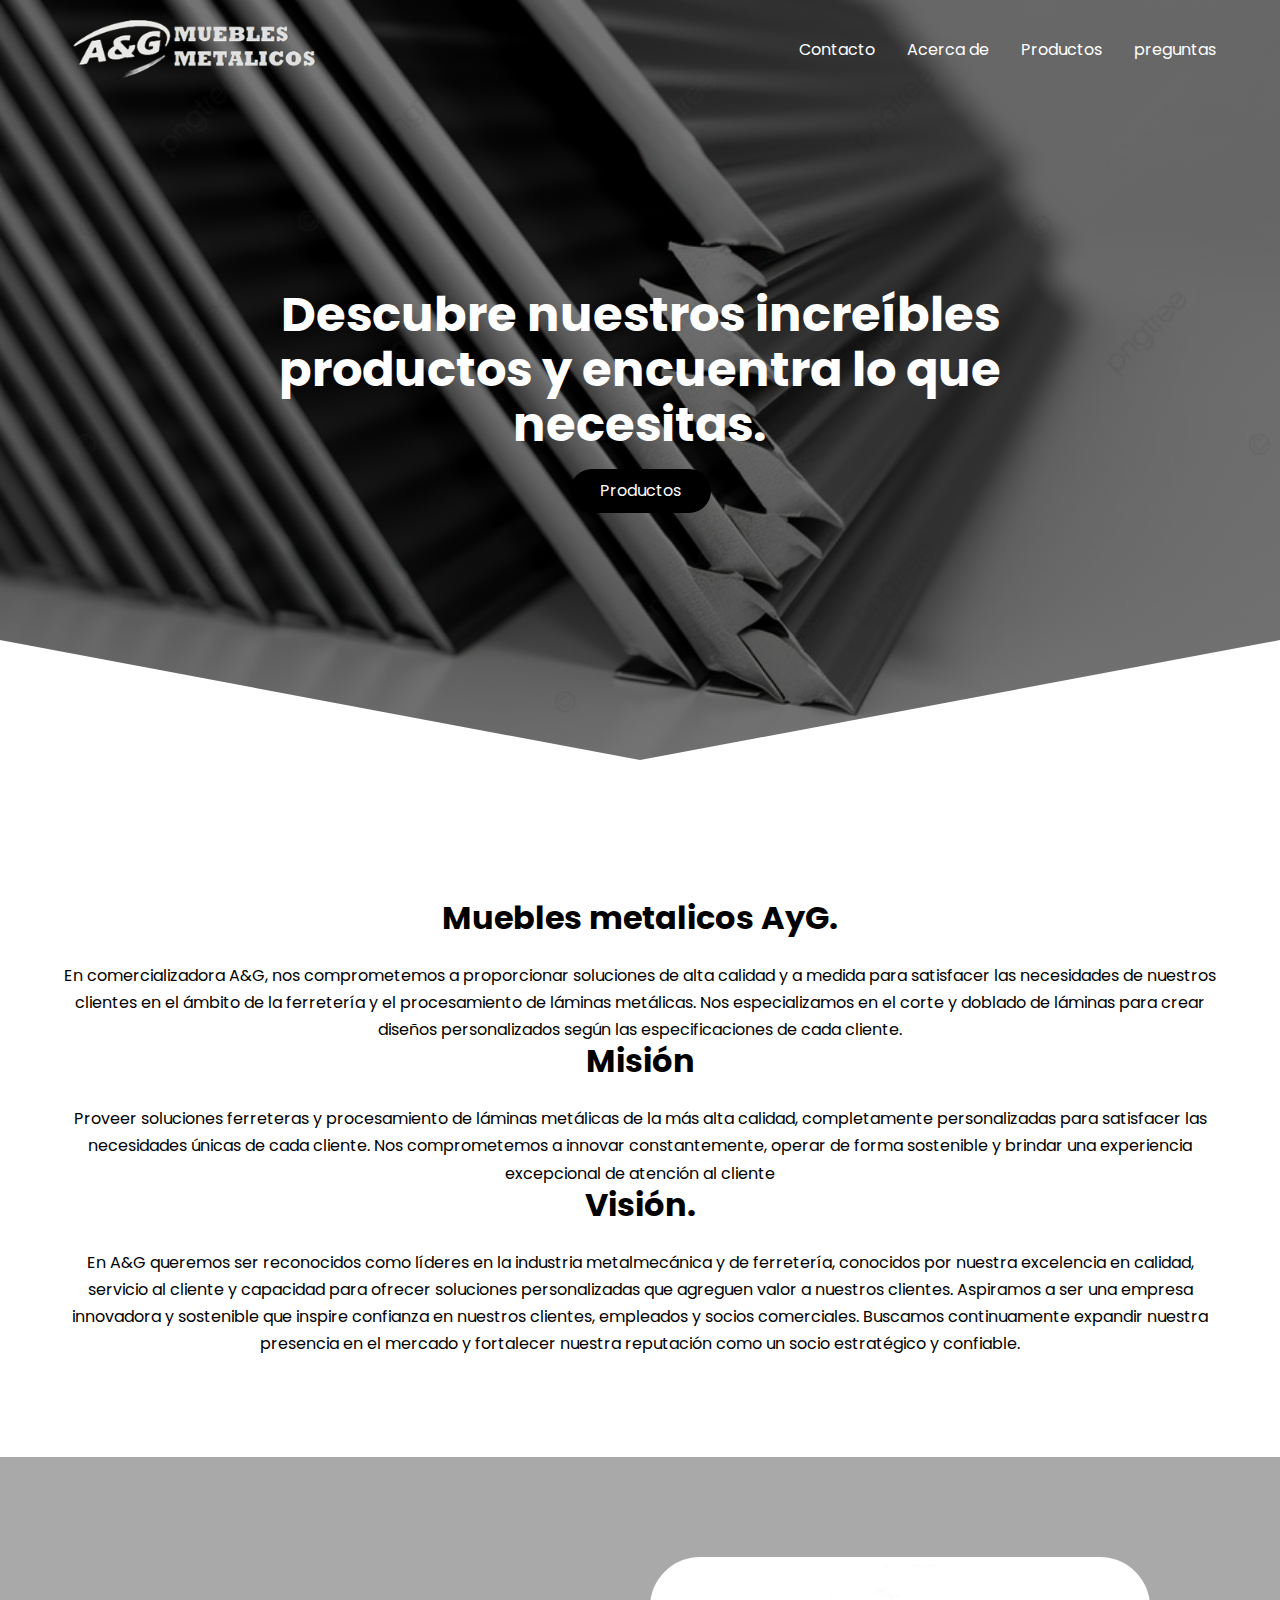
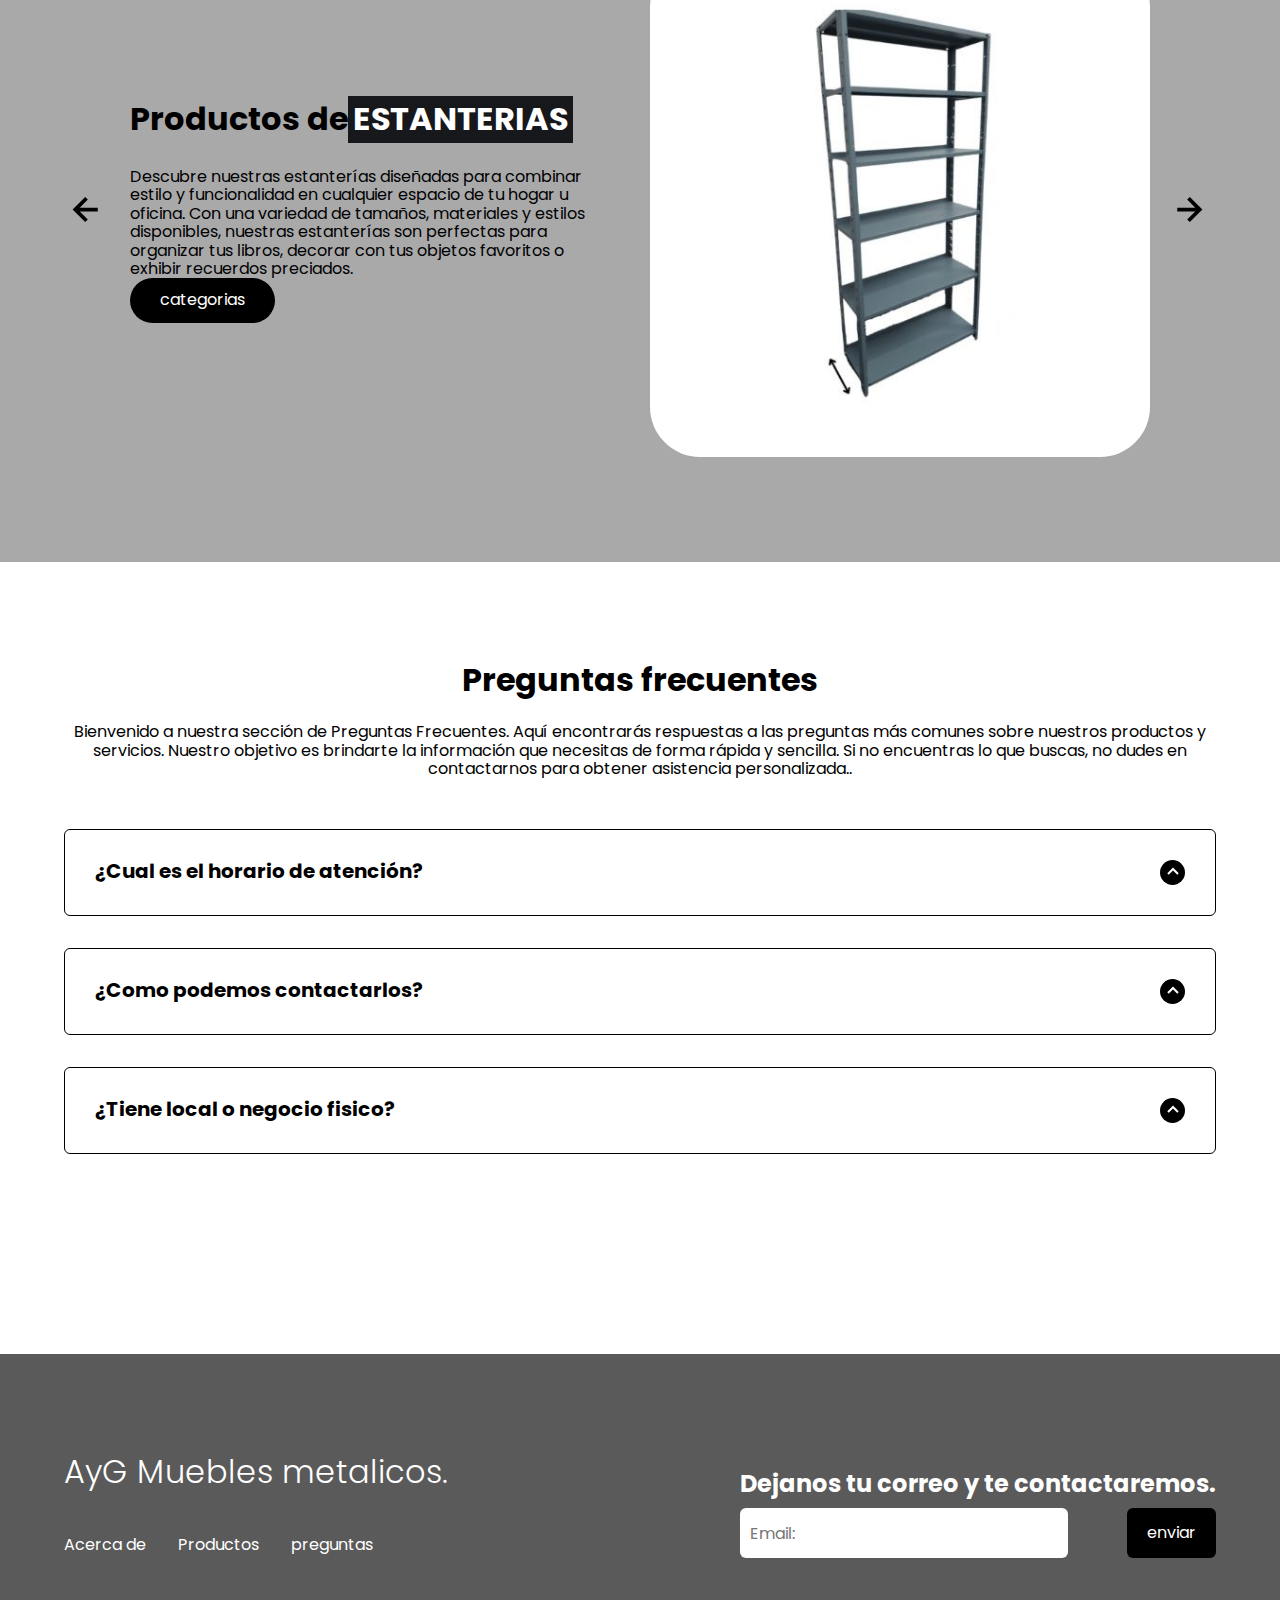
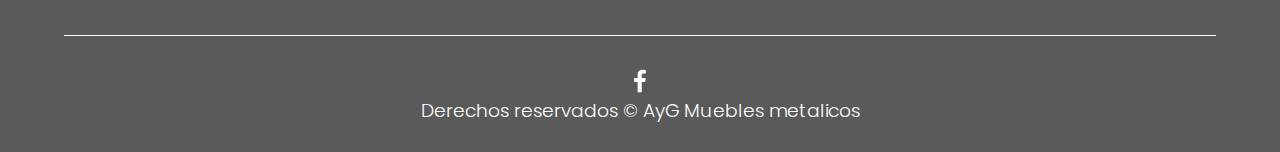
<file: index.html>
<!DOCTYPE html>
<html lang="es">

<head>
    <meta charset="UTF-8">
    <meta http-equiv="X-UA-Compatible" content="IE=edge">
    <meta name="viewport" content="width=device-width, initial-scale=1.0">
    <title>MUEBLES METALICOS</title>
    <link rel="shortcut icon" href="./images/logo2.png" type="image/x-icon">
    <link rel="stylesheet" href="./css/normalize.css">
    <link rel="stylesheet" href="./css/estilos.css">

    <meta name="theme-color" content="#000">

    <meta name="title" content="Muebles metalico AyG">
    <meta name="description" content="Innovadores Muebles Metálicos: Calidad y Estilo para Tu Hogar" />

<!-- Open Graph / Facebook -->
<meta property="og:type" content="website" />
<meta property="og:url" content="https://san64n4.github.io" />
<meta property="og:title" content="Compra MUEBLES METALICOS AyG" />
<meta property="og:description" content="Innovadores Muebles Metálicos: Calidad y Estilo para Tu Hogar" />
<meta property="og:image" content="https://san64n4.github.io/images/fondo1.JPG" />

<!-- Twitter -->
<meta property="twitter:card" content="summary_large_image" />
<meta property="twitter:url" content="https://san64n4.github.io" />
<meta property="twitter:title" content="Compra MUEBLES METALICOS AyG" />
<meta property="twitter:description" content="Innovadores Muebles Metálicos: Calidad y Estilo para Tu Hogar" />
<meta property="twitter:image" content="ttps://san64n4.github.io/images/fondo1.JPG" />

<!-- Meta Tags Generated with https://metatags.io -->

</head>

<body>

    <header class="hero">
        <nav class="nav container">
            <div class="nav__logo">
                <img src="https://san64n4.github.io/images/logo5.png" alt="Logo" style="height: 70px;">
            </div>

            <ul class="nav__link nav__link--menu">
                <li class="nav__items">
                    <a href="#footer container" class="nav__links">Contacto</a>
                </li>
                <li class="nav__items">
                    <a href="#container about" class="nav__links">Acerca de</a>
                </li>
                <li class="nav__items">
                    <a href="#testimony" class="nav__links">Productos</a>
                </li>
                <li class="nav__items">
                    <a href="#questions" class="nav__links">preguntas</a>
                </li>

                <img src="./images/close.svg" class="nav__close">
            </ul>

            <div class="nav__menu">
                <img src="./images/menu.svg" class="nav__img">
            </div>
        </nav>

        <section class="hero__container container">
            <h1 class="hero__title">Descubre nuestros increíbles productos y encuentra lo que necesitas.</h1>
            
            <a href="produtos.html" class="cta">Productos</a>
        </section>
    </header>

    <main>
        <section class="container about" id="container about">
            <h2 class="subtitle">Muebles metalicos AyG.</h2>
            <p class="about__paragraph">En comercializadora A&G, nos
                comprometemos a proporcionar soluciones
                de alta calidad y a medida para satisfacer las
                necesidades de nuestros clientes en el
                ámbito de la ferretería y el procesamiento de
                láminas metálicas. Nos especializamos en el
                corte y doblado de láminas para crear
                diseños personalizados según las
                especificaciones de cada cliente.</p>
                <h2 class="subtitle">Misión</h2>
                <p class="about__paragraph">Proveer soluciones ferreteras y procesamiento de
                    láminas metálicas de la más alta calidad,
                    completamente personalizadas para satisfacer las
                    necesidades únicas de cada cliente. Nos
                    comprometemos a innovar constantemente, operar de
                    forma sostenible y brindar una experiencia excepcional
                    de atención al cliente</p>
                    <h2 class="subtitle">Visión.</h2>
                    <p class="about__paragraph">En A&G queremos ser reconocidos como líderes en la
                        industria metalmecánica y de ferretería, conocidos por
                         nuestra excelencia en calidad, servicio al cliente y
                        capacidad para ofrecer soluciones personalizadas que
                          agreguen valor a nuestros clientes. Aspiramos a ser una
                          empresa innovadora y sostenible que inspire confianza
                          en nuestros clientes, empleados y socios comerciales.
                          Buscamos continuamente expandir nuestra presencia en
                          el mercado y fortalecer nuestra reputación como un
                          socio estratégico y confiable.</p>
        </section>

        <section class="testimony" id="testimony">
            <div class="testimony__container container">
                <img src="./images/leftarrow.svg" class="testimony__arrow" id="before">

                <section class="testimony__body testimony__body--show" data-id="1">
                    <div class="testimony__texts">
                        <h2 class="subtitle">Productos de<span class="testimony__course">ESTANTERIAS</span></h2>
                        <p class="testimony__review">Descubre nuestras estanterías diseñadas para combinar estilo y funcionalidad en cualquier espacio de tu hogar u oficina. Con una variedad de tamaños, materiales y estilos disponibles, nuestras estanterías son perfectas para organizar tus libros, decorar con tus objetos favoritos o exhibir recuerdos preciados.</p>
                        <a href="produtos.html" class="cta">categorias</a>
                    </div>

                    <figure class="testimony__picture">
                        <img src="./images/a1.JPG" class="testimony__img">
                    </figure>
                </section>

                <section class="testimony__body" data-id="2">
                    <div class="testimony__texts">
                        <h2 class="subtitle">Productos de<span class="testimony__course">Oficina</span></h2>
                        <p class="testimony__review">Equipa tu espacio de trabajo con nuestros productos de oficina de alta calidad. Desde muebles ergonómicos hasta accesorios esenciales, tenemos todo lo que necesitas para crear un ambiente de trabajo cómodo y productivo. </p>
                        <a href="produtos.html" class="cta">categorias</a>
                    </div>

                    <figure class="testimony__picture">
                        <img src="./images/b1.JPG" class="testimony__img">
                    </figure>
                </section>

                <section class="testimony__body" data-id="3">
                    <div class="testimony__texts">
                        <h2 class="subtitle">Productos de<span class="testimony__course">LOCKERS</span></h2>
                        <p class="testimony__review">Descubre nuestra gama de lockers diseñados para ofrecerte la máxima seguridad y comodidad en el almacenamiento de tus pertenencias. Ideales para oficinas, gimnasios, escuelas o espacios públicos, nuestros lockers combinan estilo y funcionalidad.</p>
                        <a href="produtos.html" class="cta">categorias</a>
                    </div>

                    <figure class="testimony__picture">
                        <img src="./images/c1.JPG" class="testimony__img">
                    </figure>
                </section>

                <section class="testimony__body" data-id="4">
                    <div class="testimony__texts">
                        <h2 class="subtitle">Productos de<span class="testimony__course">ARCHIVADORES</span></h2>
                        <p class="testimony__review">Mantén tus documentos y archivos organizados con nuestra selección de archivadores de alta calidad. Perfectos para oficinas, estudios y hogares, nuestros archivadores ofrecen soluciones prácticas para gestionar tus papeles de forma eficiente.</p>
                        <a href="produtos.html" class="cta">categorias</a>
                    </div>

                    <figure class="testimony__picture">
                        <img src="./images/d1.JPG" class="testimony__img">
                    </figure>
                </section>


                <img src="./images/rightarrow.svg" class="testimony__arrow" id="next">
            </div>
        </section>

        <section class="questions container" id="questions">
            <h2 class="subtitle">Preguntas frecuentes</h2>
            <p class="questions__paragraph">Bienvenido a nuestra sección de Preguntas Frecuentes. Aquí encontrarás respuestas a las preguntas más comunes sobre nuestros productos y servicios. Nuestro objetivo es brindarte la información que necesitas de forma rápida y sencilla. Si no encuentras lo que buscas, no dudes en contactarnos para obtener asistencia personalizada..</p>

            <section class="questions__container">
                <article class="questions__padding">
                    <div class="questions__answer">
                        <h3 class="questions__title">¿Cual es el horario de atención?
                            <span class="questions__arrow">
                                <img src="./images/arrow.svg" class="questions__img">
                            </span>
                        </h3>

                        <p class="questions__show">La atencion al publico se realizaran desde primeras horas del 
                            dias hasta mas tardar 6pm. Este horario es usado para atender cualquier inconveniente 
                            o duda que llegue haber del cliente.
                        </p>
                    </div>
                </article>

                <article class="questions__padding">
                    <div class="questions__answer">
                        <h3 class="questions__title">¿Como podemos contactarlos?
                            <span class="questions__arrow">
                                <img src="./images/arrow.svg" class="questions__img">
                            </span>
                        </h3>

                        <p class="questions__show">Nos pueden contactar mandando un mensaje a nuestra pagina de Facebook; "" O 
                            tambien contactandonos a travez del correo, en la parte inferior de la pagina encontrara la funcionalidad 
                            especifica para que nos dejes tu correo y nosotros nos contactaremos lo mas pronto posible.</p>
                    </div>
                </article>

                <article class="questions__padding">
                    <div class="questions__answer">
                        <h3 class="questions__title">¿Tiene local o negocio fisico?
                            <span class="questions__arrow">
                                <img src="./images/arrow.svg" class="questions__img">
                            </span>
                        </h3>

                        <p class="questions__show">Claro que si. Para mayor confianza y si se les facilita, 
                            contamos con un local ubicando en la direcccion Calle 23 A no 7B 126 en el barrio Bellizca, Funza, Cundinamarca (Colombia)
                        </p>
                    </div>
                </article>
            </section>

          
    </main>

    <footer class="footer">
        <section class="footer__container container" id="footer container">
            <nav class="nav nav--footer">
                <h2 class="footer__title">AyG Muebles metalicos.</h2>

                <ul class="nav__link nav__link--footer">
                    <li class="nav__items">
                        <a href="#container about" class="nav__links">Acerca de</a>
                    </li>
                    <li class="nav__items">
                        <a href="#testimony" class="nav__links">Productos</a>
                    </li>
                    <li class="nav__items">
                        <a href="#questions" class="nav__links">preguntas</a>
                    </li>
                </ul>
            </nav>

            <form class="footer__form" action="https://formspree.io/f/mnqewjjd" method="POST">
                <h2 class="footer__newsletter">Dejanos tu correo y te contactaremos.</h2>
                <div class="footer__inputs">
                    <input type="email" placeholder="Email:" class="footer__input" name="email">
                    <input type="submit" value="enviar" class="footer__submit">
                </div>
            </form>
        </section>

        <section class="footer__copy container">
            <div class="footer__social">
                <a href="https://www.facebook.com/profile.php?id=61558715774623" class="footer__icons"><img src="./images/facebook.svg" class="footer__img"></a>
            </div>

            <h3 class="footer__copyright">Derechos reservados &copy; AyG Muebles metalicos</h3>
        </section>
    </footer>

    <script src="./js/slider.js"></script>
    <script src="./js/questions.js"></script>
    <script src="./js/menu.js"></script>
</body>

</html>
</file>
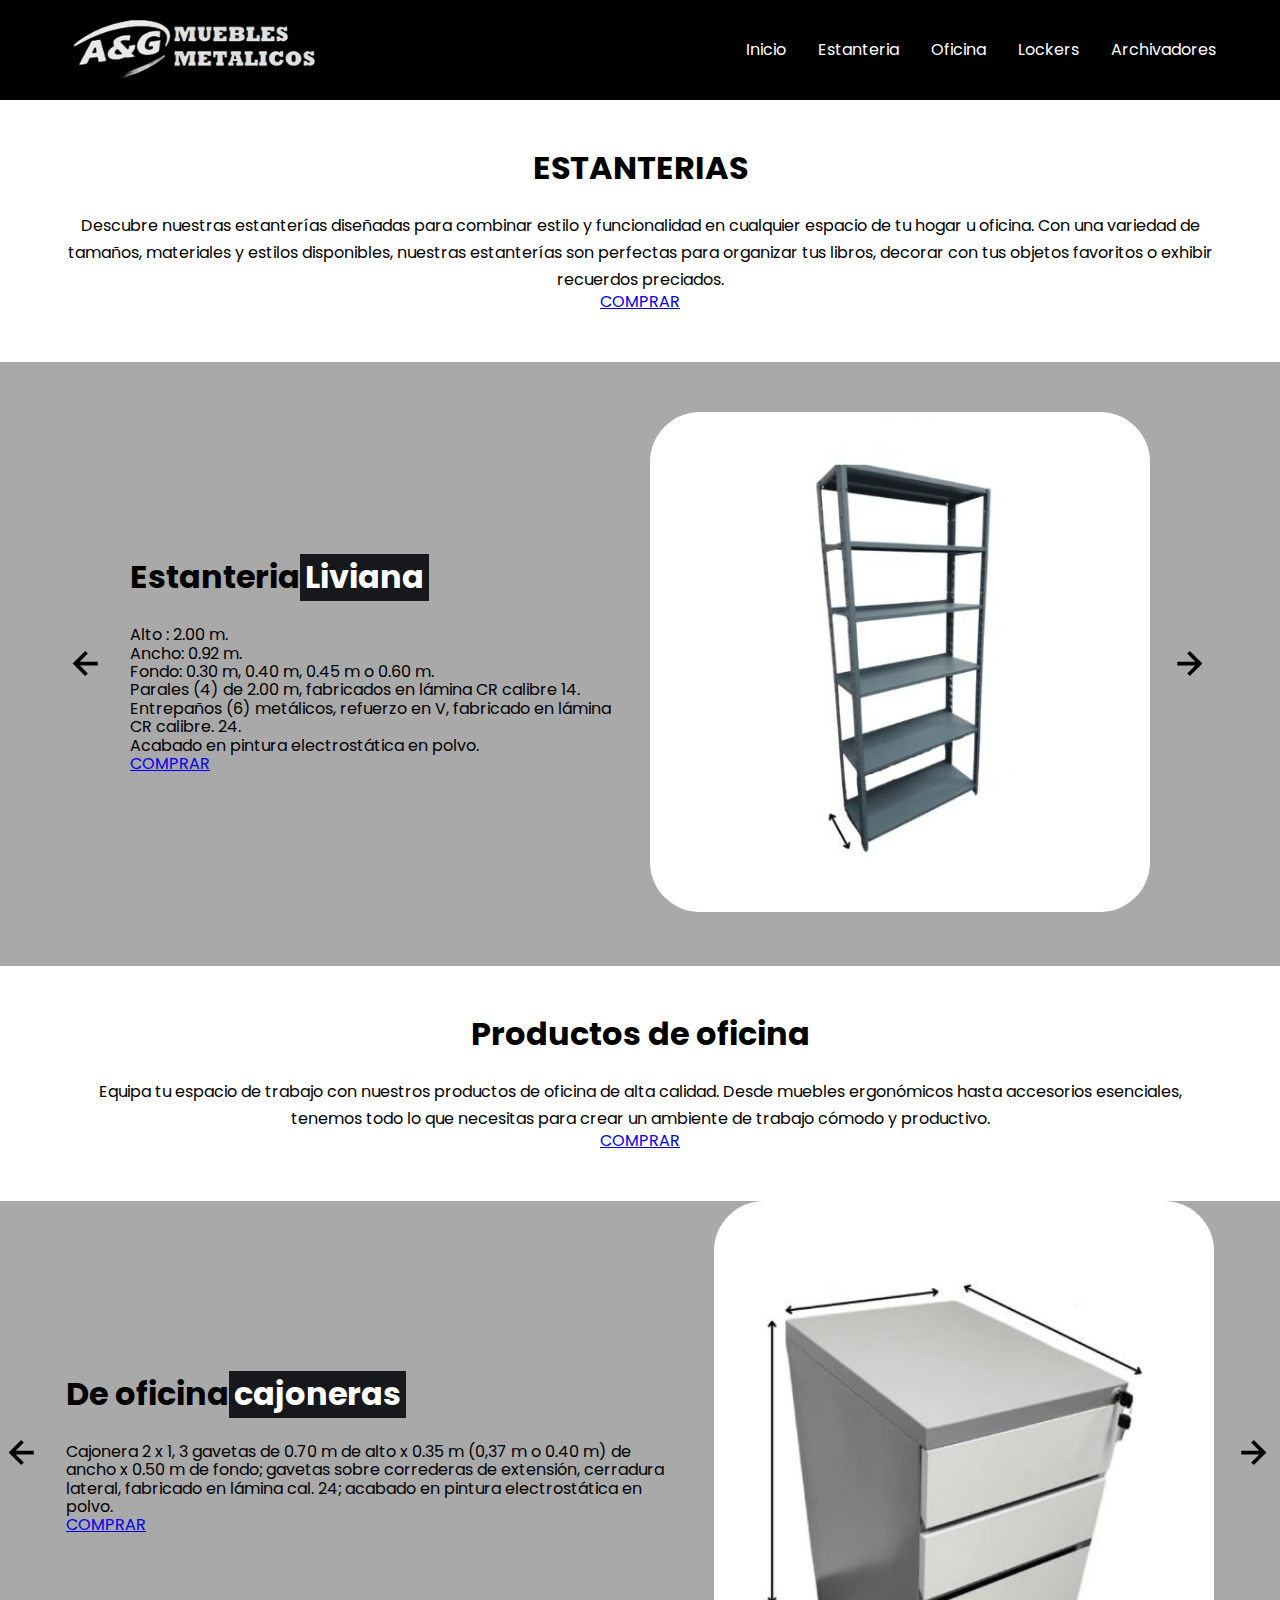
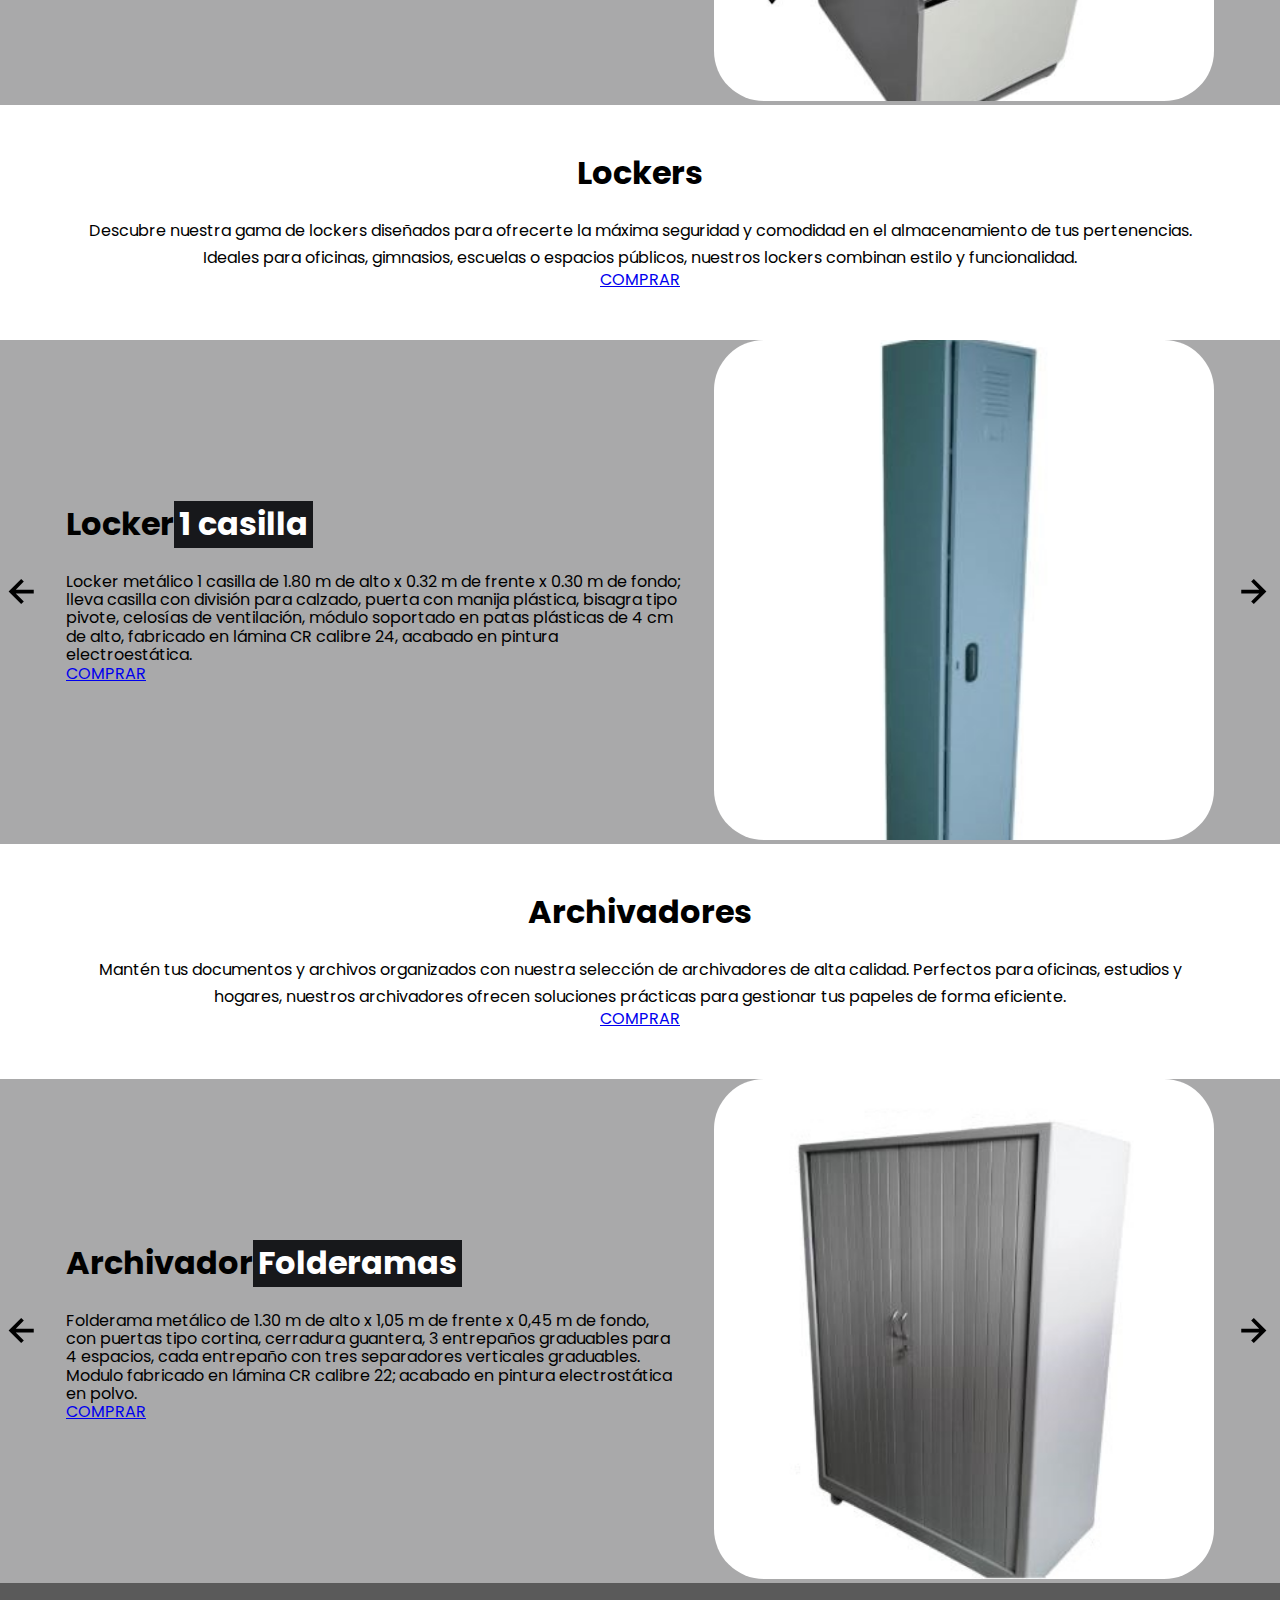
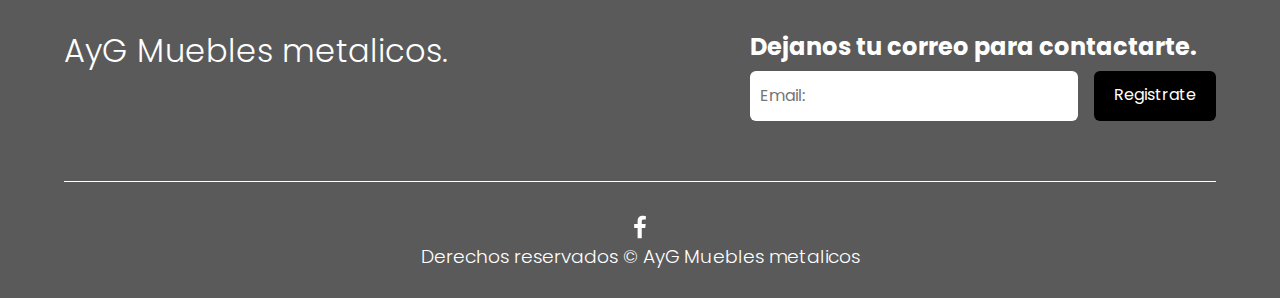
<file: produtos.html>
<!DOCTYPE html>
<html lang="es">

<head>
    <meta charset="UTF-8">
    <meta http-equiv="X-UA-Compatible" content="IE=edge">
    <meta name="viewport" content="width=device-width, initial-scale=1.0">
    <title>Categoria de productos</title>
    <link rel="shortcut icon" href="./images/logo2.png" type="image/x-icon">
    <link rel="stylesheet" href="./css/normalize.css">
    <link rel="stylesheet" href="./css/estiloscategorias.css">

    <meta name="theme-color" content="#000">

    <meta name="title" content="Muebles metalico AyG">
    <meta name="description"
        content="Innovadores Muebles Metálicos: Calidad y Estilo para Tu Hogar">


<!-- Open Graph / Facebook -->
<meta property="og:type" content="website" />
<meta property="og:url" content="https://san64n4.github.io" />
<meta property="og:title" content="Compra MUEBLES METALICOS AyG" />
<meta property="og:description" content="Innovadores Muebles Metálicos: Calidad y Estilo para Tu Hogar" />
<meta property="og:image" content="ttps://san64n4.github.io/images/fondo1.JPG" />

<!-- Twitter -->
<meta property="twitter:card" content="summary_large_image" />
<meta property="twitter:url" content="https://san64n4.github.io" />
<meta property="twitter:title" content="Compra MUEBLES METALICOS AyG" />
<meta property="twitter:description" content="Innovadores Muebles Metálicos: Calidad y Estilo para Tu Hogar" />
<meta property="twitter:image" content="ttps://san64n4.github.io/images/fondo1.JPG" />

<!-- Meta Tags Generated with https://metatags.io -->
</head>
<body>

    <header class="hero">
        <nav class="nav container">
            <div class="nav__logo">
                <img src="https://san64n4.github.io/images/logo5.png" alt="Logo" style="height: 70px;">
            </div>

            <ul class="nav__link nav__link--menu">
                <li class="nav__items">
                    <a href="index.html" class="nav__links">Inicio</a>
                </li>
                <li class="nav__items">
                    <a href="#testimony" class="nav__links">Estanteria</a>
                </li>
                <li class="nav__items">
                    <a href="#testimony1" class="nav__links">Oficina</a>
                </li>
                <li class="nav__items">
                    <a href="#testimony2" class="nav__links">Lockers</a>
                </li>
                <li class="nav__items">
                    <a href="#testimony3" class="nav__links">Archivadores</a>
                </li>
                <img src="./images/close.svg" class="nav__close">
            </ul>

            <div class="nav__menu">
                <img src="./images/menu.svg" class="nav__img">
            </div>
     </header>
     <main>
        <section class="container about" id="container about">
            <h2 class="subtitle">ESTANTERIAS</h2>
            <p class="about__paragraph">Descubre nuestras estanterías diseñadas para combinar estilo y funcionalidad en cualquier espacio de tu hogar u oficina. Con una variedad de tamaños, materiales y estilos disponibles, nuestras estanterías son perfectas para organizar tus libros, decorar con tus objetos favoritos o exhibir recuerdos preciados.</p>
            <a href="https://www.facebook.com/marketplace/item/1242553606705287/" class="cta">COMPRAR</a>
        </section>
    
        <section class="testimony" id="testimony">
            <div class="testimony__container container">
                <img src="./images/leftarrow.svg" class="testimony__arrow" id="before">

                <section class="testimony__body testimony__body--show" data-id="1">
                    <div class="testimony__texts">
                        <h2 class="subtitle">Estanteria<span class="testimony__course">Liviana</span></h2>
                        <p class="testimony__review">Alto : 2.00 m.</p>
                        <p class="testimony__review">   Ancho: 0.92 m.</p>
                            <p class="testimony__review">   Fondo: 0.30 m, 0.40 m, 0.45 m o 0.60 m.</p>
                                <p class="testimony__review">   Parales (4) de 2.00 m, fabricados en lámina CR calibre 14.</p>
                                    <p class="testimony__review">    Entrepaños (6) metálicos, refuerzo en V, fabricado en lámina CR calibre. 24.</p>
                                        <p class="testimony__review">     Acabado en pintura electrostática en polvo.</p><a href="https://www.facebook.com/marketplace/item/1242553606705287/" class="cta">COMPRAR</a>
                    </div>
                    

                    <figure class="testimony__picture">
                        <img src="./images/a1.JPG" class="testimony__img">
                    </figure>
                </section>

                <section class="testimony__body" data-id="2">
                    <div class="testimony__texts">
                        <h2 class="subtitle">Estanteria<span class="testimony__course">semi-pesada</span></h2>
                        <p class="testimony__review">Alto: 2.00 m o 2.40 m.</p>
                            <p class="testimony__review">   Ancho: 2.00 m.</p>
                                <p class="testimony__review">  Fondo: 0.40 m a 1.00 m.</p>
                                    <p class="testimony__review"> Costados laterales (2) fabricados en lámina HR calibre 16, terminado en pintura electrostática en polvo color a elegir.</p>
                                        <p class="testimony__review">  Vigas (8) fabricadas en lámina CR calibre 16, terminado en pintura electrostática en polvo color a elegir.</p>
                                            <p class="testimony__review"> Tendidos (4) fabricados en lámina galvanizada calibre 20 o madera.</p><a href="https://www.facebook.com/marketplace/item/1242553606705287/" class="cta">COMPRAR</a>
                    </div>

                    <figure class="testimony__picture">
                        <img src="./images/a2.JPG" class="testimony__img">
                    </figure>
                </section>

                <section class="testimony__body" data-id="3">
                    <div class="testimony__texts">
                        <h2 class="subtitle">Estanteria<span class="testimony__course">Pesada</span></h2>
                        <p class="testimony__review">Contactanos para realizar la fabricación de la estanteria a su gusto.</p>
                        <a href="https://www.facebook.com/marketplace/item/1242553606705287/" class="cta">COMPRAR</a>
                    </div>

                    <figure class="testimony__picture">
                        <img src="./images/a3.JPG" class="testimony__img">
                    </figure>
                </section>

                <section class="testimony__body" data-id="4">
                    <div class="testimony__texts">
                        <h2 class="subtitle">Estanteria<span class="testimony__course">Tornillero</span></h2>
                        <p class="testimony__review">Alto: 200 m.</p>
                            <p class="testimony__review">   Ancho: 0.92 m. </p>
                                <p class="testimony__review"> Fondo: 0.30 m o 0.40 m.</p>
                                    <p class="testimony__review">  Parales (4) de 2.00 m, fabricados en lámina CR calibre 18.</p>
                                        <p class="testimony__review"> Entrepaños (6) reforzados, fabricados en lámina CR calibre 22, con    7 o 14 cavidades.</p>
                                            <p class="testimony__review">  Acabado en pintura electrostática en polvo.</p><a href="https://www.facebook.com/marketplace/item/1242553606705287/" class="cta">COMPRAR</a>
                    </div>

                    <figure class="testimony__picture">
                        <img src="./images/a4.JPG" class="testimony__img">
                    </figure>
                </section>

                <section class="testimony__body" data-id="5">
                    <div class="testimony__texts">
                        <h2 class="subtitle">Estanteria<span class="testimony__course">Gandula</span></h2>
                        <p class="testimony__review">Alto: 2.00 m o 1.80 m.</p>
                            <p class="testimony__review"> Ancho: 0.90 m o 1.00 m.</p>
                                <p class="testimony__review"> Fondo: 0.30 m o 0.40 m.</p>
                                    <p class="testimony__review"> Base más 3 o 4 entrepaños en lámina CR cal 20.</p>
                                        <p class="testimony__review">  Espaldar liso o perforado en lámina CR cal 20.</p>
                                            <p class="testimony__review"> Parales y brazos en lámina CR cal 22.</p>
                                                <p class="testimony__review"> Acabado en pintura electrostática en polvo.</p><a href="https://www.facebook.com/marketplace/item/1242553606705287/" class="cta">COMPRAR</a>
                    </div>

                    <figure class="testimony__picture">
                        <img src="./images/a5.JPG" class="testimony__img">
                    </figure>
                </section>

                <section class="testimony__body" data-id="6">
                    <div class="testimony__texts">
                        <h2 class="subtitle">Estanteria<span class="testimony__course">Drogueria</span></h2>
                        <p class="testimony__review">Alto: 2.00 m.</p>
                            <p class="testimony__review"> Ancho: 0.97 m o 0.60 m.</p>
                                <p class="testimony__review"> Fondo: 0.30 m.</p>
                                    <p class="testimony__review"> Entrepaños (7) más tapa y base, fabricado en lámina CR calibre 22.</p>
                                        <p class="testimony__review"> Acabado en pintura electrostática en polvo.</p><a href="https://www.facebook.com/marketplace/item/1242553606705287/" class="cta">COMPRAR</a>
                    </div>

                    <figure class="testimony__picture">
                        <img src="./images/a6.JPG" class="testimony__img">
                    </figure>
                </section>
                
                
                <img src="./images/rightarrow.svg" class="testimony__arrow" id="next">
            </div>
        </section>
        <section class="container about" id="container about">
            <h2 class="subtitle">Productos de oficina</h2>
            <p class="about__paragraph">Equipa tu espacio de trabajo con nuestros productos de oficina de alta calidad. Desde muebles ergonómicos hasta accesorios esenciales, tenemos todo lo que necesitas para crear un ambiente de trabajo cómodo y productivo.</p>
            <a href="https://www.facebook.com/marketplace/item/986513852999807/" class="cta">COMPRAR</a>
        </section>
    
        <section class="testimony1" id="testimony1">
            <div class="testimony__container container1">
                <img src="./images/leftarrow.svg" class="testimony__arrow1" id="before1">

                <section class="testimony__body1 testimony__body--show1" data-id="1">
                    <div class="testimony__texts1">
                        <h2 class="subtitle">De oficina<span class="testimony__course1">cajoneras</span></h2>
                        <p class="testimony__review1">Cajonera 2 x 1, 3 gavetas de 0.70 m de alto x 0.35 m (0,37 m o 0.40 m) de ancho x 0.50 m de fondo; gavetas sobre correderas de extensión, cerradura lateral, fabricado en lámina cal. 24; acabado en pintura electrostática en polvo.</p>
                        <a href="https://www.facebook.com/marketplace/item/986513852999807/" class="cta">COMPRAR</a>
                    </div>

                    <figure class="testimony__picture1">
                        <img src="./images/b1.JPG" class="testimony__img1">
                    </figure>
                </section>

                <section class="testimony__body1" data-id="2">
                    <div class="testimony__texts1">
                        <h2 class="subtitle">De oficina<span class="testimony__course1">Escritorios</span></h2>
                        <p class="testimony__review1">
                            Escritorio tipo sencillo de 0.70 m de alto x 1.10 m de largo x 0.60 m de fondo, compuesto por: Tapa en madera, Costado tipo H. Terminado en pintura electrostática en polvo.</p>
                            
                            <p class="testimony__review1">   Cajonera metálica  2 x 1  de 3 gavetas  de 0,70 m de alto x 0.37 m ancho x 0.50 m de fondo. Fabricada en lámina CR calibre 22, terminado en pintura electrostática en polvo.</p>
                            <a href="https://www.facebook.com/marketplace/item/986513852999807/" class="cta">COMPRAR</a>
                        </div>

                    <figure class="testimony__picture1">
                        <img src="./images/b2.JPG" class="testimony__img1">
                    </figure>
                </section>

                <section class="testimony__body1" data-id="3">
                    <div class="testimony__texts1">
                        <h2 class="subtitle">De oficina<span class="testimony__course1">Sillas</span></h2>
                        <p class="testimony__review1">
                            Silla operativa, con neumático gerencial, base y ruedas de Nylon, asiento tapizado en Tela Mesh, espaldar en malla. Mecanismo Basculante y de Tensión ajustable. Colores Negro, Naranja, Rojo, Verde y Azul.</p>
                            <a href="https://www.facebook.com/marketplace/item/986513852999807/" class="cta">COMPRAR</a>
                        </div>

                    <figure class="testimony__picture1">
                        <img src="./images/b3.JPG" class="testimony__img1">
                    </figure>
                </section>
                          
                <img src="./images/rightarrow.svg" class="testimony__arrow1" id="next1">
            </div>
        </section>
        <section class="container about" id="container about">
            <h2 class="subtitle">Lockers</h2>
            <p class="about__paragraph">Descubre nuestra gama de lockers diseñados para ofrecerte la máxima seguridad y comodidad en el almacenamiento de tus pertenencias. Ideales para oficinas, gimnasios, escuelas o espacios públicos, nuestros lockers combinan estilo y funcionalidad.</p>
            <a href="https://www.facebook.com/marketplace/item/967577715021624/" class="cta">COMPRAR</a>
        </section>
    
        <section class="testimony2" id="testimony2">
            <div class="testimony__container container2">
                <img src="./images/leftarrow.svg" class="testimony__arrow2" id="before2">

                <section class="testimony__body2 testimony__body--show2" data-id="1">
                    <div class="testimony__texts2">
                        <h2 class="subtitle">Locker<span class="testimony__course2">1 casilla</span></h2>
                        <p class="testimony__review2">Locker metálico 1 casilla de 1.80 m de alto x 0.32 m de frente x 0.30 m de fondo; lleva casilla con división para calzado, puerta con manija plástica, bisagra tipo pivote, celosías de ventilación, módulo soportado en patas plásticas de 4 cm de alto, fabricado en lámina CR calibre 24, acabado en pintura electroestática.</p>
                        <a href="https://www.facebook.com/marketplace/item/967577715021624/" class="cta">COMPRAR</a>
                    </div>

                    <figure class="testimony__picture2">
                        <img src="./images/c1.JPG" class="testimony__img">
                    </figure>
                </section>

                <section class="testimony__body2" data-id="2">
                    <div class="testimony__texts2">
                        <h2 class="subtitle">Locker<span class="testimony__course2">Varias casillas</span></h2>
                        <p class="testimony__review2">
                            Locker metálico 6 casillas de 1.80 m de alto x 0.93 m de frente x 0.30 m de fondo; lleva casillas con división para calzado, puertas con manija plástica, bisagra tipo pivote, celosías de ventilación, módulo soportado en patas plásticas de 4 cm de alto, fabricado en lámina CR calibre 24, acabado en pintura electroestática. </p>
                            <a href="https://www.facebook.com/marketplace/item/967577715021624/" class="cta">COMPRAR</a>
                        </div>


                    <figure class="testimony__picture2">
                        <img src="./images/c2.JPG" class="testimony__img2">
                    </figure>
                </section>

                <section class="testimony__body2" data-id="3">
                    <div class="testimony__texts2">
                        <h2 class="subtitle">Locker<span class="testimony__course2">Infantil</span></h2>
                        <p class="testimony__review2">Locker metálico 6 casillas infantil de 1.0 m de alto x 0.93 m de frente x 0.30 m de fondo; lleva casillas sin división para calzado, puertas con manija plástica, bisagra tipo pivote, celosías de ventilación, módulo soportado en patas plásticas de 4 cm de alto, fabricado en lámina CR calibre 24, acabado en pintura electroestática.</p>
                        <a href="https://www.facebook.com/marketplace/item/967577715021624/" class="cta">COMPRAR</a>  
                    </div>

                    <figure class="testimony__picture2">
                        <img src="./images/c3.JPG" class="testimony__img2">
                    </figure>
                </section>

                <section class="testimony__body2" data-id="4">
                    <div class="testimony__texts2">
                        <h2 class="subtitle">Locker<span class="testimony__course2">Monedero</span></h2>
                        <p class="testimony__review2">Locker metálico, medidas según requerimiento, casillas con o sin división para calzado, puertas sobre bisagra común de 3¨, reforzadas perimetralmente, manija tubular, perforaciones de ventilación, cerradura monedero, importada, codificada para monedas de $ 200, $ 500 y/o $ 1,000, con 2 llaves, cierre magnético, base con tacón plástico de 4cm de alto, fabricado en su totalidad en lámina CR calibre 20 o 22, terminado en pintura electrostática en polvo.</p>
                        <a href="https://www.facebook.com/marketplace/item/967577715021624/" class="cta">COMPRAR</a>
                    </div>

                    <figure class="testimony__picture2">
                        <img src="./images/c4.JPG" class="testimony__img2">
                    </figure>
                </section>

                <section class="testimony__body2" data-id="5">
                    <div class="testimony__texts2">
                        <h2 class="subtitle">Locker<span class="testimony__course2">Celulares</span></h2>
                        <p class="testimony__review2">Locker metálico para celulares con número de casillas según necesidad y medidas a disposición. Cada casilla lleva;   toma monofásicas a 110 v. Puertas pivotadas con porta candado, perforaciones de ventilación, y botón metálico en acero inoxidable. El módulo lleva doble espaldar, breaks de protección con piloto, cable encauchado de conexión con clavija monofásica con polo a tierra, módulo soportado en tacones plásticos de 4 cm de altura, fabricado en lámina CR calibre 24, terminado en pintura electrostática en polvo</p>
                        <a href="https://www.facebook.com/marketplace/item/967577715021624/" class="cta">COMPRAR</a>
                    </div>

                    <figure class="testimony__picture2">
                        <img src="./images/c5.JPG" class="testimony__img2">
                    </figure>
                </section>


                
                
                <img src="./images/rightarrow.svg" class="testimony__arrow2" id="next2">
            </div>
        </section>
        <section class="container about" id="container about">
            <h2 class="subtitle">Archivadores</h2>
            <p class="about__paragraph">Mantén tus documentos y archivos organizados con nuestra selección de archivadores de alta calidad. Perfectos para oficinas, estudios y hogares, nuestros archivadores ofrecen soluciones prácticas para gestionar tus papeles de forma eficiente.</p>
            <a href="https://www.facebook.com/marketplace/item/3675438486045535/" class="cta">COMPRAR</a>
        </section>

        <section class="testimony3" id="testimony3">
            <div class="testimony__container container3">
                <img src="./images/leftarrow.svg" class="testimony__arrow3" id="before3">

                <section class="testimony__body3 testimony__body--show3" data-id="1">
                    <div class="testimony__texts3">
                        <h2 class="subtitle">Archivador<span class="testimony__course3">Folderamas</span></h2>
                        <p class="testimony__review3">
                            Folderama metálico de 1.30 m de alto x 1,05 m de frente x 0,45 m de fondo, con puertas tipo cortina, cerradura guantera, 3 entrepaños graduables para 4 espacios, cada entrepaño con tres separadores verticales graduables. Modulo fabricado en lámina CR calibre 22; acabado en pintura electrostática en polvo.</p>
                            <a href="https://www.facebook.com/marketplace/item/3675438486045535/" class="cta">COMPRAR</a>
                        </div>

                    <figure class="testimony__picture3">
                        <img src="./images/d1.JPG" class="testimony__img3">
                    </figure>
                </section>

                <section class="testimony__body3" data-id="2">
                    <div class="testimony__texts3">
                        <h2 class="subtitle">Archivador<span class="testimony__course3">Vertical</span></h2>
                        <p class="testimony__review3">Archivador metálico de 2 gavetas de 0.72 m de alto x 0.46 m de ancho x 0.60 m de fondo, gavetas montadas en correderas de extensión, cerradura lateral, fabricado en lámina CR calibre 22, acabado en pintura electrostática en polvo.</p>
                        <a href="https://www.facebook.com/marketplace/item/3675438486045535/" class="cta">COMPRAR</a>
                    </div>

                    <figure class="testimony__picture3">
                        <img src="./images/d2.JPG" class="testimony__img3">
                    </figure>
                </section>

                <section class="testimony__body3" data-id="3">
                    <div class="testimony__texts3">
                        <h2 class="subtitle">Archivador<span class="testimony__course3">Horizontal</span></h2>
                        <p class="testimony__review3">
                            Archivador metálico Horizontal de 2 gavetas de 0.72 m de alto x 0.89 m de ancho x 0.50 m de fondo; gavetas montadas en correderas de extensión, cerradura central, fabricado en lámina CR calibre 22, acabado en pintura electrostática en polvo.</p>
                            <a href="https://www.facebook.com/marketplace/item/3675438486045535/" class="cta">COMPRAR</a>
                        </div>

                    <figure class="testimony__picture3">
                        <img src="./images/d3.JPG" class="testimony__img3">
                    </figure>
                </section>

                <section class="testimony__body3" data-id="4">
                    <div class="testimony__texts3">
                        <h2 class="subtitle">Archivador<span class="testimony__course3">Mixto</span></h2>
                        <p class="testimony__review3">
                            Archivador metálico mixto de 1,03 m de alto x 1,20 m de ancho x 0.60 m de fondo. Costado izquierdo 3 gavetas de archivo montadas en correderas de extensión con cerradura lateral, costado derecho lleva puerta tipo cortina con cerradura guantera, y manija metálica, interno con 2 entrepaños graduables; fabricado en lámina CR calibre 22, acabado en pintura electrostática en polvo.</p>
                            <a href="https://www.facebook.com/marketplace/item/3675438486045535/" class="cta">COMPRAR</a>
                        </div>

                    <figure class="testimony__picture3">
                        <img src="./images/d4.JPG" class="testimony__img3">
                    </figure>
                </section>

                <section class="testimony__body3" data-id="5">
                    <div class="testimony__texts3">
                        <h2 class="subtitle">Archivador<span class="testimony__course3">Biblioteca</span></h2>
                        <p class="testimony__review3">Alto: 1.40 m, 1.60 m o 1,80 m.</p>
                            <p class="testimony__review3">   Ancho: 1.18 m.</p>
                                <p class="testimony__review3"> Fondo: 0.38 m de fondo.</p>
                                    <p class="testimony__review3">  Puertas (2) corredizas colgantes metálicas</p>
                                        <p class="testimony__review3">  Cerradura guantera.</p>
                                            <p class="testimony__review3">  Manija metálica</p>
                                                <p class="testimony__review3">  Entrepaños graduables (4)</p>
                                                    <p class="testimony__review3">  Fabricada en lámina CR calibre 22.</p>
                                                        <p class="testimony__review3">  Acabado en pintura electrostática en polvo.</p><a href="https://www.facebook.com/marketplace/item/3675438486045535/" class="cta">COMPRAR</a>
                    </div>

                    <figure class="testimony__picture3">
                        <img src="./images/d5.JPG" class="testimony__img3">
                    </figure>
                </section>

                <section class="testimony__body3" data-id="6">
                    <div class="testimony__texts3">
                        <h2 class="subtitle">Archivador<span class="testimony__course3">Armario Papelera</span></h2>
                        <p class="testimony__review3">Armario metálico para papelería de 1.60 m de alto x 0.90 m de ancho x 0.45 m de fondo. Contiene 2 puertas de vaivén con cerradura manija 3 puntos y llaves, 3 entrepaños para 4 espacios, fabricado en lámina CR calibre 22, acabado en pintura electrostática en polvo.</p>
                        <a href="https://www.facebook.com/marketplace/item/3675438486045535/" class="cta">COMPRAR</a>
                    </div>

                    <figure class="testimony__picture3">
                        <img src="./images/d6.JPG" class="testimony__img3">
                    </figure>
                </section>
                
                
                <img src="./images/rightarrow.svg" class="testimony__arrow3" id="next3">
            </div>
        </section>
    
    
    </main>

    <footer class="footer">
        <section class="footer__container container" id="footer container">
            <nav class="nav nav--footer">
                <h2 class="footer__title">AyG Muebles metalicos.</h2>


            </nav>

            <form class="footer__form" action="https://formspree.io/f/mknkkrkj" method="POST">
                <h2 class="footer__newsletter">Dejanos tu correo para contactarte.</h2>
                <div class="footer__inputs">
                    <input type="email" placeholder="Email:" class="footer__input" name="_replyto">
                    <input type="submit" value="Registrate" class="footer__submit">
                </div>
            </form>
        </section>

        <section class="footer__copy container">
            <div class="footer__social">
                <a href="https://www.facebook.com/profile.php?id=61558715774623" class="footer__icons"><img src="./images/facebook.svg" class="footer__img"></a>
            </div>

            <h3 class="footer__copyright">Derechos reservados &copy; AyG Muebles metalicos</h3>
        </section>
    </footer>


  

                
        <script src="./js/slider.js"></script>
        <script src="./js/slider1.js"></script>
        <script src="./js/slider2.js"></script>
        <script src="./js/slider3.js"></script>
        <script src="./js/menu.js"></script>
</file>
<file: css/estilos.css>
@import url('https://fonts.googleapis.com/css2?family=Poppins:wght@300;400;600;700&display=swap');

:root {
    --padding-container: 100px 0;
    --color-title: #000000;
}

body {
    font-family: 'Poppins', sans-serif;
}

.container {
    width: 90%;
    max-width: 1200px;
    margin: 0 auto;
    overflow: hidden;
    padding: var(--padding-container);
}

.hero {
    width: 100%;
    height: 100vh;
    min-height: 600px;
    max-height: 800px;
    position: relative;
    display: grid;
    grid-template-rows: 100px 1fr;
    color: #fff;
}

.hero::before {
    content: "";
    position: absolute;
    top: 0;
    left: 0;
    width: 100%;
    height: 100%;
    background-image: linear-gradient(180deg, #0000008c 0%, #0000008c 100%), url('../images/fondo1.jpg');
    background-size: cover;
    clip-path: polygon(0 0, 100% 0, 100% 80%, 50% 95%, 0 80%);
    z-index: -1;
}


/* Nav */

.nav {
    --padding-container: 0;
    height: 100%;
    display: flex;
    align-items: center;
}

.nav__title {
    font-weight: 300;
}

.nav__link {
    margin-left: auto;
    padding: 0;
    display: grid;
    grid-auto-flow: column;
    grid-auto-columns: max-content;
    gap: 2em;
}

.nav__items {
    list-style: none;
}

.nav__links {
    color: #fff;
    text-decoration: none;
}

.nav__menu {
    margin-left: auto;
    cursor: pointer;
    display: none;
}

.nav__img {
    display: block;
    width: 30px;
}


.nav__close {
    display: var(--show, none);
}


/* Hero container */

.hero__container {
    max-width: 800px;
    --padding-container: 0;
    display: grid;
    grid-auto-rows: max-content;
    align-content: center;
    gap: 1em;
    padding-bottom: 100px;
    text-align: center;
}

.hero__title {
    font-size: 3rem;
}

.hero__paragraph {
    margin-bottom: 20px;
}

.cta {
    display: inline-block;
    background-color: #000000;
    justify-self: center;
    color: #fff;
    text-decoration: none;
    padding: 13px 30px;
    border-radius: 32px;
}

/* About */

.about {
    text-align: center;
}

.subtitle {
    color: var(--color-title);
    font-size: 2rem;
    margin-bottom: 25px;
}


.about__paragraph {
    line-height: 1.7;
}

.about__main {
    padding-top: 80px;
    display: grid;
    width: 90%;
    margin: 0 auto;
    gap: 1em;
    overflow: hidden;
    grid-template-columns: repeat(auto-fit, minmax(260px, auto));
}


.about__icons {
    display: grid;
    gap: 1em;
    justify-items: center;
    width: 260px;
    overflow: hidden;
    margin: 0 auto;
}

.about__icon {
    width: 40px;
}

/* Testimony */

.testimony{
    background-color: #a9a9aa;
}

.testimony__container{
    display: grid;
    grid-template-columns: 50px 1fr 50px;
    gap: 1em;
    align-items: center;
}

.testimony__body{
    display: grid;
    grid-template-columns: 1fr max-content;
    justify-content: space-between;
    align-items: center;
    gap: 2em;
    grid-column: 2/3;
    grid-row: 1/2;
    opacity: 0;
    pointer-events: none;
}


.testimony__body--show{
    pointer-events: unset;
    opacity: 1;
    transition: opacity 1.5s ease-in-out;
}

.testimony__img{
    width: 500px;
    height: 500px;
    border-radius: 10%;
    object-fit: cover;
    object-position: 50% 30%;
}

.testimony__texts{
    max-width: 700px;
}

.testimony__course{
    background-color: rgb(23, 24, 27);
    color: #fff;
    display: inline-block;
    padding: 5px;
}

.testimony__arrow{
    width: 90%;
    cursor: pointer;
}

/* Questions */

.questions{
    text-align: center;
}

.questions__container{
    display: grid;
    gap: 2em;
    padding-top: 50px;
    padding-bottom: 100px;
}

.questions__padding{
    padding: 0;
    transition: padding .3s;
    border: 1px solid #000000;
    border-radius: 6px;
}

.questions__padding--add{
    padding-bottom: 30px;
}

.questions__answer{
    padding: 0 30px 0;
    overflow: hidden;
}

.questions__title{
    text-align: left;
    display: flex;
    font-size: 20px;
    padding: 30px 0 30px;
    cursor: pointer;
    color: var(--color-title);
    justify-content: space-between;
}

.questions__arrow{
    border-radius: 50%;
    background-color: var(--color-title);
    width: 25px;
    height: 25px;
    display: flex;
    justify-content: center;
    align-items: center;
    align-self: flex-end;
    margin-left: 10px;
    transition:  transform .3s;
}

.questions__arrow--rotate{
    transform: rotate(180deg);
}

.questions__show{
    text-align: left;
    height: 0;
    transition: height .3s;
}

.questions__img{
    display: block;
}

.questions__copy{
    width: 60%;
    margin: 0 auto;
    margin-bottom: 30px;
}

/* Footer */

.footer{
    background-color: #5a5a5a;
}

.footer__title{
    font-weight: 300;
    font-size: 2rem;
    margin-bottom: 30px;
}

.footer__title, .footer__newsletter{
    color: #fff;
}


.footer__container{
    display: flex;
    justify-content: space-between;
    align-items: center;
    border-bottom: 1px solid #fff;
    padding-bottom: 60px;
}

.nav--footer{
    padding-bottom: 20px;
    display: grid;
    gap: 1em;
    grid-auto-flow: row;
    height: 100%;
}

.nav__link--footer{
    display: flex;
    margin: 0;
    margin-right: 20px;
    flex-wrap: wrap;
}

.footer__inputs{
    margin-top: 10px;
    display: flex;
    overflow: hidden;
}

.footer__input{
    background-color: #fff;
    height: 50px;
    display: block;
    padding-left: 10px;
    border-radius: 6px;
    font-size: 1rem;
    outline: none;
    border: none;
    margin-right: 16px;
}

.footer__submit{
    margin-left: auto;
    display: inline-block;
    height: 50px;
    padding: 0 20px ;
    background-color: #000000;
    border: none;
    font-size: 1rem;
    color: #fff;
    border-radius: 6px;
    cursor: pointer;
}

.footer__copy{
    --padding-container: 30px 0;
    text-align: center;
    color: #fff;
}

.footer__copyright{
    font-weight: 300;
}

.footer__icons{
    margin-bottom: 10px;
}

.footer__img{
    width: 30px;
}

/* Media queries */

@media (max-width:800px){
    .nav__menu{
        display: block;
    }

    .nav__link--menu{
        position: fixed;
        background-color: #000;
        top: 0;
        left: 0;
        height: 100%;
        width: 100%;
        display: flex;
        flex-direction: column;
        justify-content: space-evenly;
        align-items: center;
        z-index: 100;
        opacity: 0;
        pointer-events: none;
        transition: .7s opacity;
    }

    .nav__link--show{
        --show: block;
        opacity:1 ;
        pointer-events: unset;
    }

    .nav__close{
        position: absolute;
        top: 30px;
        right: 30px;
        width: 30px;
        cursor: pointer;
    }

    .hero__title{
        font-size: 2.5rem;
    }


    .about__main{
        gap: 2em;
    }

    .about__icons:last-of-type{
        grid-column: 1/-1;
    }


    .knowledge__container{
        grid-template-columns: 1fr;
        grid-template-rows: max-content 1fr;
        gap: 3em;
        text-align: center;
    }

    .knowledge__picture{
        grid-row: 1/2;
        justify-self: center;
    }

    .testimony__container{
        grid-template-columns: 30px 1fr 30px;
    }

    .testimony__body{
        grid-template-columns: 1fr;
        grid-template-rows: max-content max-content;
        gap: 3em;
        justify-items:center ;
    }


    .testimony__img{
        width: 200px;
        height: 200px;
        
    }

    .questions__copy{
        width: 100%;
    }

    .footer__container{
        flex-wrap: wrap;
    }

    .nav--footer{
        width: 100%;
        justify-items: center;
    }

    .nav__link--footer{
        width: 100%;
        justify-content: space-evenly;
        margin: 0;
    }

    .footer__form{
        width: 100%;
        justify-content: space-evenly;
    }

    .footer__input{
        flex: 1;
    }

}

@media (max-width:600px){
    .hero__title{
        font-size: 2rem;
    }

    .hero__paragraph{
        font-size: 1rem;
    }

    .subtitle{
        font-size: 1.8rem;
    }

    .price__element{
        width: 90%;
    }

    .price__element--best{
        width: 90%;
        /* padding: 40px; */
    }

    .price__price{
        font-size: 2rem;
    }

    .testimony{
        --padding-container: 60px 0;
    }

    .testimony__container{
        grid-template-columns: 28px 1fr 28px;
        gap: .9em;
    }

    .testimony__arrow{
        width: 100%;
    }

    .testimony__course{
        margin-top: 15px;
    }

    .questions__title{
        font-size: 1rem;
    }

    .footer__title{
        justify-self: start;
        margin-bottom: 15px;
    }

    .nav--footer{
        padding-bottom: 60px;
    }

    .nav__link--footer{
        justify-content: space-between;
    }

    .footer__inputs{
        flex-wrap: wrap;
    }

    .footer__input{
        flex-basis: 100%;
        margin: 0;
        margin-bottom: 16px;
    }

    .footer__submit{
        margin-right: auto;
        margin-left: 0;
        

        /* 
        margin:0;
        width: 100%;
        */
    }
}
</file>
<file: css/estiloscategorias.css>
@import url('https://fonts.googleapis.com/css2?family=Poppins:wght@300;400;600;700&display=swap');

:root {
    --padding-container: 50px 0;
    --color-title: #000000;
}

body {
    font-family: 'Poppins', sans-serif;
}
.container {
    width: 90%;
    max-width: 1200px;
    margin: 0 auto;
    overflow: hidden;
    padding: var(--padding-container);
}
.hero {
    background-color: #000000; 
    width: 100%;
    height: 100px;
    position: relative;
    display: grid;
    grid-template-rows: 100px 1fr;
}
/* Nav */

.nav {
    --padding-container: 0;
    height: 100%;
    display: flex;
    align-items: center;
}

.nav__title {
    font-weight: 300;
}

.nav__link {
    margin-left: auto;
    padding: 0;
    display: grid;
    grid-auto-flow: column;
    grid-auto-columns: max-content;
    gap: 2em;
}

.nav__items {
    list-style: none;
}

.nav__links {
    color: #fff;
    text-decoration: none;
}

.nav__menu {
    margin-left: auto;
    cursor: pointer;
    display: none;
}

.nav__img {
    display: block;
    width: 30px;
}


.nav__close {
    display: var(--show, none);
}
/* About */

.about {
    text-align: center;
}

.subtitle {
    color: var(--color-title);
    font-size: 2rem;
    margin-bottom: 25px;
}


.about__paragraph {
    line-height: 1.7;
}

.about__main {
    padding-top: 80px;
    display: grid;
    width: 90%;
    margin: 0 auto;
    gap: 1em;
    overflow: hidden;
    grid-template-columns: repeat(auto-fit, minmax(260px, auto));
}


.about__icons {
    display: grid;
    gap: 1em;
    justify-items: center;
    width: 260px;
    overflow: hidden;
    margin: 0 auto;
}

.about__icon {
    width: 40px;
}
/* testimony */
.testimony{
    background-color: #a9a9aa;
}

.testimony__container{
    display: grid;
    grid-template-columns: 50px 1fr 50px;
    gap: 1em;
    align-items: center;
}

.testimony__body{
    display: grid;
    grid-template-columns: 1fr max-content;
    justify-content: space-between;
    align-items: center;
    gap: 2em;
    grid-column: 2/3;
    grid-row: 1/2;
    opacity: 0;
    pointer-events: none;
}


.testimony__body--show{
    pointer-events: unset;
    opacity: 1;
    transition: opacity 1.5s ease-in-out;
}

.testimony__img{
    width: 500px;
    height: 500px;
    border-radius: 10%;
    object-fit: cover;
    object-position: 50% 30%;
}

.testimony__texts{
    max-width: 700px;
}

.testimony__course{
    background-color: rgb(23, 24, 27);
    color: #fff;
    display: inline-block;
    padding: 5px;
}

.testimony__arrow{
    width: 90%;
    cursor: pointer;
}

/* testimony1 */
.testimony1{
    background-color: #a9a9aa;
}

.testimony__container1{
    display: grid;
    grid-template-columns: 50px 1fr 50px;
    gap: 1em;
    align-items: center;
}

.testimony__body1{
    display: grid;
    grid-template-columns: 1fr max-content;
    justify-content: space-between;
    align-items: center;
    gap: 2em;
    grid-column: 2/3;
    grid-row: 1/2;
    opacity: 0;
    pointer-events: none;
}


.testimony__body--show1{
    pointer-events: unset;
    opacity: 1;
    transition: opacity 1.5s ease-in-out;
}

.testimony__img1{
    width: 500px;
    height: 500px;
    border-radius: 10%;
    object-fit: cover;
    object-position: 50% 30%;
}

.testimony__texts1{
    max-width: 700px;
}

.testimony__course1{
    background-color: rgb(23, 24, 27);
    color: #fff;
    display: inline-block;
    padding: 5px;
}

.testimony__arrow1{
    width: 90%;
    cursor: pointer;
}
/* testimony2 */
.testimony2{
    background-color: #a9a9aa;
}

.testimony__container2{
    display: grid;
    grid-template-columns: 50px 1fr 50px;
    gap: 1em;
    align-items: center;
}

.testimony__body2{
    display: grid;
    grid-template-columns: 1fr max-content;
    justify-content: space-between;
    align-items: center;
    gap: 2em;
    grid-column: 2/3;
    grid-row: 1/2;
    opacity: 0;
    pointer-events: none;
}


.testimony__body--show2{
    pointer-events: unset;
    opacity: 1;
    transition: opacity 1.5s ease-in-out;
}

.testimony__img2{
    width: 500px;
    height: 500px;
    border-radius: 10%;
    object-fit: cover;
    object-position: 50% 30%;
}

.testimony__texts2{
    max-width: 700px;
}

.testimony__course2{
    background-color: rgb(23, 24, 27);
    color: #fff;
    display: inline-block;
    padding: 5px;
}

.testimony__arrow2{
    width: 90%;
    cursor: pointer;
}

/* testimony3 */
.testimony3{
    background-color: #a9a9aa;
}

.testimony__container3{
    display: grid;
    grid-template-columns: 50px 1fr 50px;
    gap: 1em;
    align-items: center;
}

.testimony__body3{
    display: grid;
    grid-template-columns: 1fr max-content;
    justify-content: space-between;
    align-items: center;
    gap: 2em;
    grid-column: 2/3;
    grid-row: 1/2;
    opacity: 0;
    pointer-events: none;
}


.testimony__body--show3{
    pointer-events: unset;
    opacity: 1;
    transition: opacity 1.5s ease-in-out;
}

.testimony__img3{
    width: 500px;
    height: 500px;
    border-radius: 10%;
    object-fit: cover;
    object-position: 50% 30%;
}

.testimony__texts3{
    max-width: 700px;
}

.testimony__course3{
    background-color: rgb(23, 24, 27);
    color: #fff;
    display: inline-block;
    padding: 5px;
}

.testimony__arrow3{
    width: 90%;
    cursor: pointer;
}
/* Footer */

.footer{
    background-color: #5a5a5a;
}

.footer__title{
    font-weight: 300;
    font-size: 2rem;
    margin-bottom: 30px;
}

.footer__title, .footer__newsletter{
    color: #fff;
}


.footer__container{
    display: flex;
    justify-content: space-between;
    align-items: center;
    border-bottom: 1px solid #fff;
    padding-bottom: 60px;
}

.nav--footer{
    padding-bottom: 20px;
    display: grid;
    gap: 1em;
    grid-auto-flow: row;
    height: 100%;
}

.nav__link--footer{
    display: flex;
    margin: 0;
    margin-right: 20px;
    flex-wrap: wrap;
}

.footer__inputs{
    margin-top: 10px;
    display: flex;
    overflow: hidden;
}

.footer__input{
    background-color: #fff;
    height: 50px;
    display: block;
    padding-left: 10px;
    border-radius: 6px;
    font-size: 1rem;
    outline: none;
    border: none;
    margin-right: 16px;
}

.footer__submit{
    margin-left: auto;
    display: inline-block;
    height: 50px;
    padding: 0 20px ;
    background-color: #000000;
    border: none;
    font-size: 1rem;
    color: #fff;
    border-radius: 6px;
    cursor: pointer;
}

.footer__copy{
    --padding-container: 30px 0;
    text-align: center;
    color: #fff;
}

.footer__copyright{
    font-weight: 300;
}

.footer__icons{
    margin-bottom: 10px;
}

.footer__img{
    width: 30px;
}







/* Media queries */

@media (max-width:800px){
    .nav__menu{
        display: block;
    }

    .nav__link--menu{
        position: fixed;
        background-color: #000;
        top: 0;
        left: 0;
        height: 100%;
        width: 100%;
        display: flex;
        flex-direction: column;
        justify-content: space-evenly;
        align-items: center;
        z-index: 100;
        opacity: 0;
        pointer-events: none;
        transition: .7s opacity;
    }

    .nav__link--show{
        --show: block;
        opacity:1 ;
        pointer-events: unset;
    }

    .nav__close{
        position: absolute;
        top: 30px;
        right: 30px;
        width: 30px;
        cursor: pointer;
    }

    .hero__title{
        font-size: 2.5rem;
    }
    .testimony__container{
        grid-template-columns: 30px 1fr 30px;
    }

    .testimony__body{
        grid-template-columns: 1fr;
        grid-template-rows: max-content max-content;
        gap: 3em;
        justify-items:center ;
    }


    .testimony__img{
        width: 200px;
        height: 200px;
        
    }


    .testimony__container1{
        grid-template-columns: 30px 1fr 30px;
    }

    .testimony__body1{
        grid-template-columns: 1fr;
        grid-template-rows: max-content max-content;
        gap: 3em;
        justify-items:center ;
    }


    .testimony__img1{
        width: 200px;
        height: 200px;
        
    }

    .testimony__container2{
        grid-template-columns: 30px 1fr 30px;
    }

    .testimony__body2{
        grid-template-columns: 1fr;
        grid-template-rows: max-content max-content;
        gap: 3em;
        justify-items:center ;
    }


    .testimony__img2{
        width: 200px;
        height: 200px;
        
    }

    .testimony__container3{
        grid-template-columns: 30px 1fr 30px;
    }

    .testimony__body3{
        grid-template-columns: 1fr;
        grid-template-rows: max-content max-content;
        gap: 3em;
        justify-items:center ;
    }


    .testimony__img3{
        width: 200px;
        height: 200px;
        
    }
    

    
    .footer__title{
        justify-self: start;
        margin-bottom: 15px;
    }

    .nav--footer{
        padding-bottom: 60px;
    }

    .nav__link--footer{
        justify-content: space-between;
    }

    .footer__inputs{
        flex-wrap: wrap;
    }

    .footer__input{
        flex-basis: 100%;
        margin: 0;
        margin-bottom: 16px;
    }

    .footer__submit{
        margin-right: auto;
        margin-left: 0;
        

        /* 
        margin:0;
        width: 100%;
        */
    }
}

@media (max-width:600px){
    .hero__title{
        font-size: 2rem;
    }

    .hero__paragraph{
        font-size: 1rem;
    }

    .subtitle{
        font-size: 1.8rem;
    }

    .testimony{
        --padding-container: 60px 0;
    }

    .testimony__container{
        grid-template-columns: 28px 1fr 28px;
        gap: .9em;
    }

    .testimony__arrow{
        width: 100%;
    }

    .testimony__course{
        margin-top: 15px;
    }

    .testimony1{
        --padding-container: 60px 0;
    }

    .testimony__container1{
        grid-template-columns: 28px 1fr 28px;
        gap: .9em;
    }

    .testimony__arrow1{
        width: 100%;
    }

    .testimony__course1{
        margin-top: 15px;
    }

    .testimony2{
        --padding-container: 60px 0;
    }

    .testimony__container2{
        grid-template-columns: 28px 1fr 28px;
        gap: .9em;
    }

    .testimony__arrow2{
        width: 100%;
    }

    .testimony__course2{
        margin-top: 15px;
    }

    .testimony3{
        --padding-container: 60px 0;
    }

    .testimony__container3{
        grid-template-columns: 28px 1fr 28px;
        gap: .9em;
    }

    .testimony__arrow3{
        width: 100%;
    }

    .testimony__course3{
        margin-top: 15px;
    }

    .questions__title{
        font-size: 1rem;
    }

    .footer__title{
        justify-self: start;
        margin-bottom: 15px;
    }

    .nav--footer{
        padding-bottom: 60px;
    }

    .nav__link--footer{
        justify-content: space-between;
    }

    .footer__inputs{
        flex-wrap: wrap;
    }

    .footer__input{
        flex-basis: 100%;
        margin: 0;
        margin-bottom: 16px;
    }

    .footer__submit{
        margin-right: auto;
        margin-left: 0;
        

        /* 
        margin:0;
        width: 100%;
        */
    }
}
</file>
